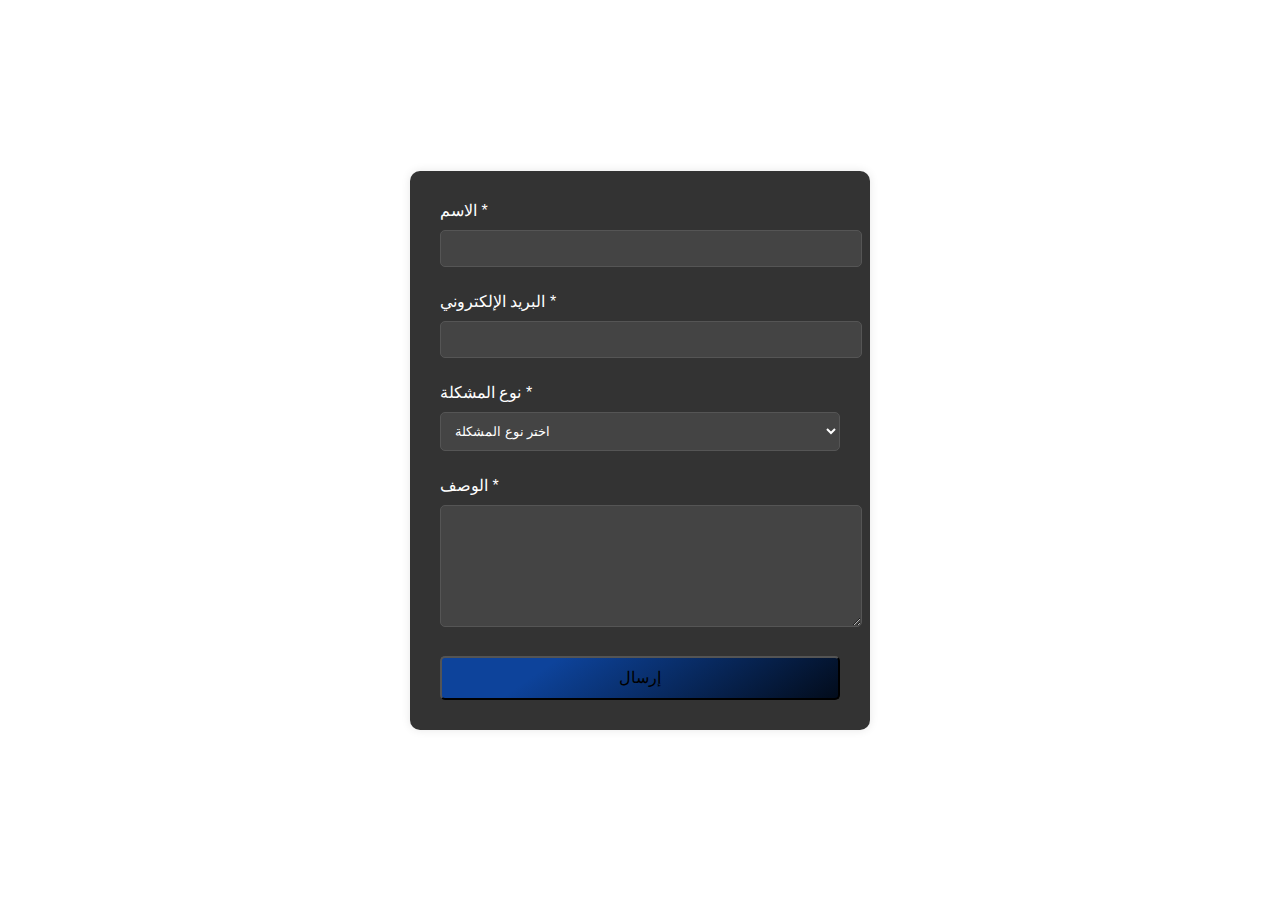
<file: communication.html>
<!DOCTYPE html>
<html lang="ar">
<head>
    <meta charset="UTF-8">
    <meta name="viewport" content="width=device-width, initial-scale=1.0">
    <title>نموذج مع أيقونة الإرسال</title>
    <link rel="stylesheet" href="communication.css">
</head>
<body>
    <div class="form-container">
        <form action="#" method="POST">
            <div class="input-group">
                <label for="name">الاسم *</label>
                <input type="text" id="name" name="name" required>
            </div>
            <div class="input-group">
                <label for="email">البريد الإلكتروني *</label>
                <input type="email" id="email" name="email" required>
            </div>
            <div class="input-group">
                <label for="issue">نوع المشكلة *</label>
                <select id="issue" name="issue" required>
                    <option value="">اختر نوع المشكلة</option>
                    <option value="technical">مشكلة تقنية</option>
                    <option value="account">حساب</option>
                    <option value="other">أخرى</option>
                </select>
            </div>
            <div class="input-group">
                <label for="description">الوصف *</label>
                <textarea id="description" name="description" required></textarea>
            </div>
            <button type="submit" class="submit-btn">
                <span>إرسال</span>
                
            </button>
        </form>
    </div>
</body>
</html>
</file>
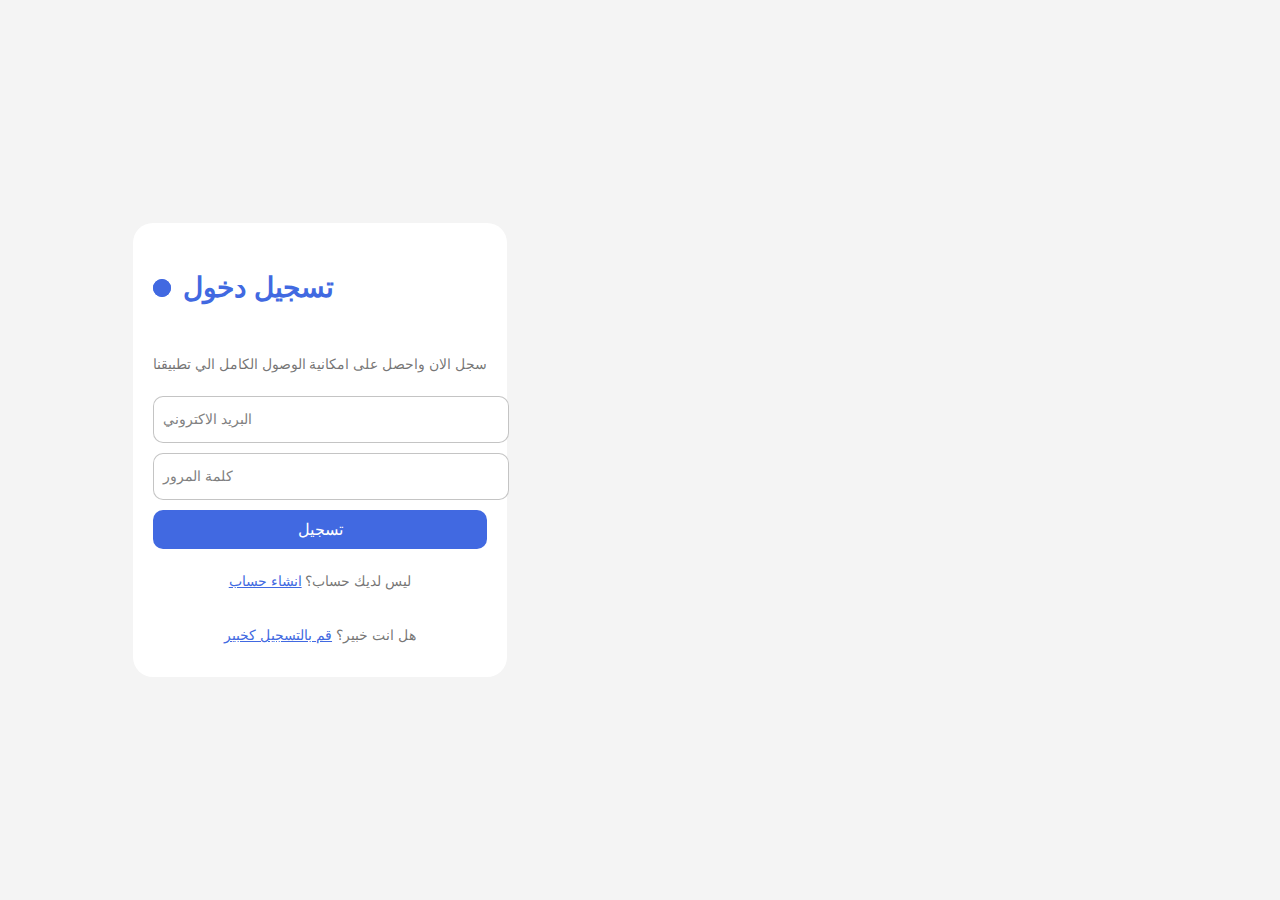
<file: login.html>
<!DOCTYPE html>
<html lang="en">
<head>
  <meta charset="UTF-8">
  <meta name="viewport" content="width=device-width, initial-scale=1.0">
  <title>Split Screen Form</title>
  <link rel="stylesheet" href="https://cdnjs.cloudflare.com/ajax/libs/font-awesome/6.0.0-beta3/css/all.min.css">
  <link rel="stylesheet" href="login.css">
  <link rel="stylesheet" href="https://cdnjs.cloudflare.com/ajax/libs/font-awesome/6.0.0-beta3/css/all.min.css">

  <style>
    /* إضافة CSS هنا */
  </style>
</head>
<body>
  <div class="container">
    <div class="left">
        
        <form class="form">
            <p class="title">تسجيل دخول </p>
            <p class="message">سجل الان واحصل على امكانية الوصول الكامل الي تطبيقنا  </p>
                
                    
            <label>
                <input required="" placeholder="" type="email" class="input">
                <span>البريد الاكتروني</span>
            </label> 
                
            <label>
                <input required="" placeholder="" type="password" class="input">
                <span>كلمة المرور </span>
            </label>
           
            
            <button class="submit">تسجيل</button>
            <p class="signin">ليس لديك حساب؟ <a href="login2.html">انشاء حساب </a> </p>
            <p class="signin">هل انت خبير؟   <a href="register as expert.html">قم بالتسجيل كخبير </a> </p>

        </form>
    </div>
    <div class="right"></div>
    
    
  </div>
</body>
</html>
</file>
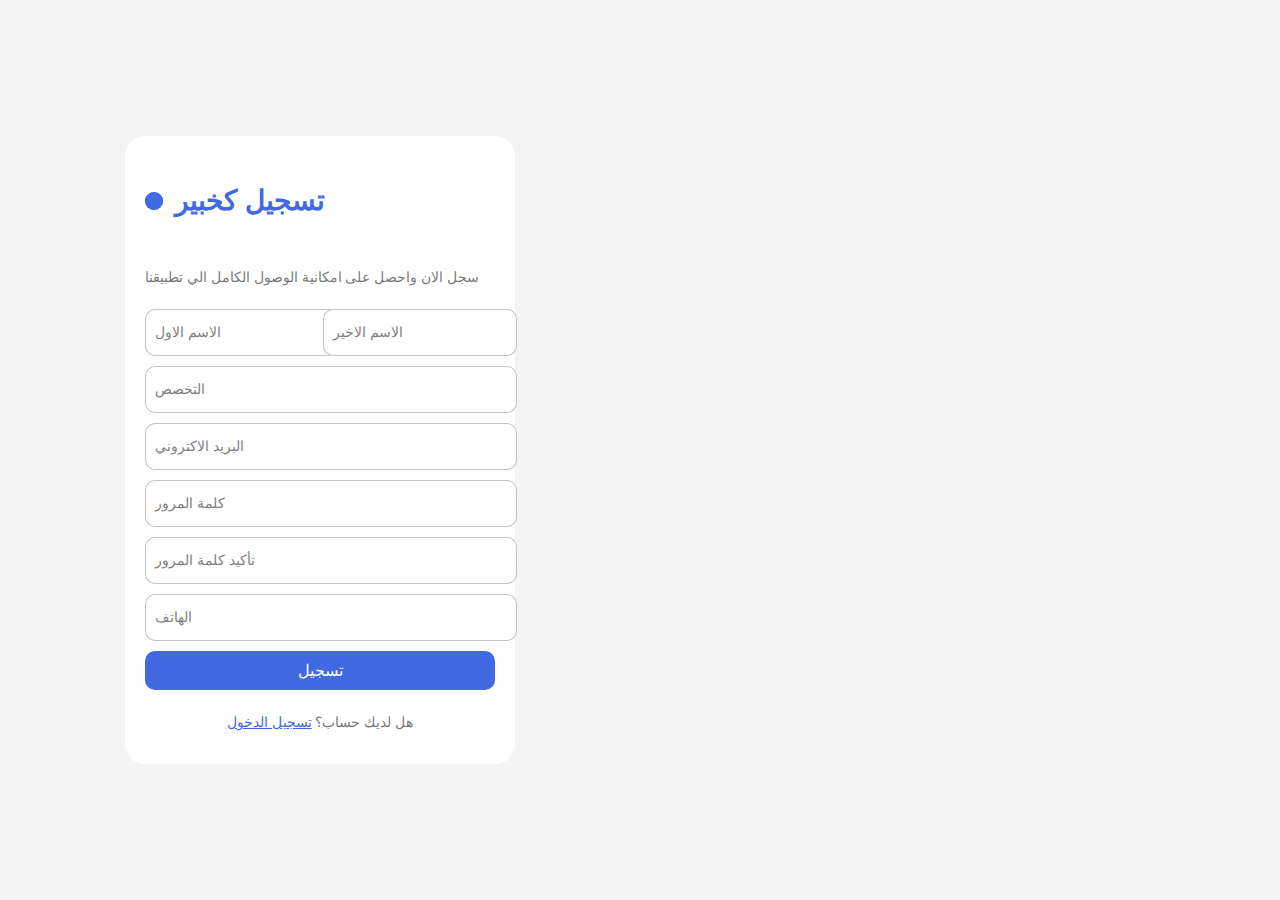
<file: register as expert.html>
<!DOCTYPE html>
<html lang="en">
<head>
  <meta charset="UTF-8">
  <meta name="viewport" content="width=device-width, initial-scale=1.0">
  <title>Split Screen Form</title>
  <link rel="stylesheet" href="https://cdnjs.cloudflare.com/ajax/libs/font-awesome/6.0.0-beta3/css/all.min.css">
  <link rel="stylesheet" href="register as expert.css">
  <link rel="stylesheet" href="https://cdnjs.cloudflare.com/ajax/libs/font-awesome/6.0.0-beta3/css/all.min.css">

  <style>
    /* إضافة CSS هنا */
  </style>
</head>
<body>
  <div class="container">
    <div class="left">
        
        <form class="form">
            <p class="title">تسجيل كخبير </p>
            <p class="message">سجل الان واحصل على امكانية الوصول الكامل الي تطبيقنا  </p>
                <div class="flex">
                <label>
                    <input required="" placeholder="" type="text" class="input">
                    <span>الاسم الاول</span>
                </label>
        
                <label>
                    <input required="" placeholder="" type="text" class="input">
                    <span>الاسم الاخير</span>
                </label>
                
            </div>  
            <label>
                <input required="" placeholder="" type="text" class="input">
                <span>التخصص </span>
            </label> 
           
                    
            <label>
                <input required="" placeholder="" type="email" class="input">
                <span>البريد الاكتروني</span>
            </label> 

                
            <label>
                <input required="" placeholder="" type="password" class="input">
                <span>كلمة المرور </span>
            </label>
            <label>
                <input required="" placeholder="" type="password" class="input">
                <span>تأكيد كلمة المرور </span>
            </label>
            <label>
                <input required="" placeholder="" type="" class="input">
                <span>الهاتف</span>
            </label>
            <button class="submit">تسجيل</button>
            <p class="signin">هل لديك حساب؟ <a href="login.html">تسجيل الدخول</a> </p>

        </form>
    </div>
    <div class="right"></div>
    
    
  </div>
</body>
</html>
</file>
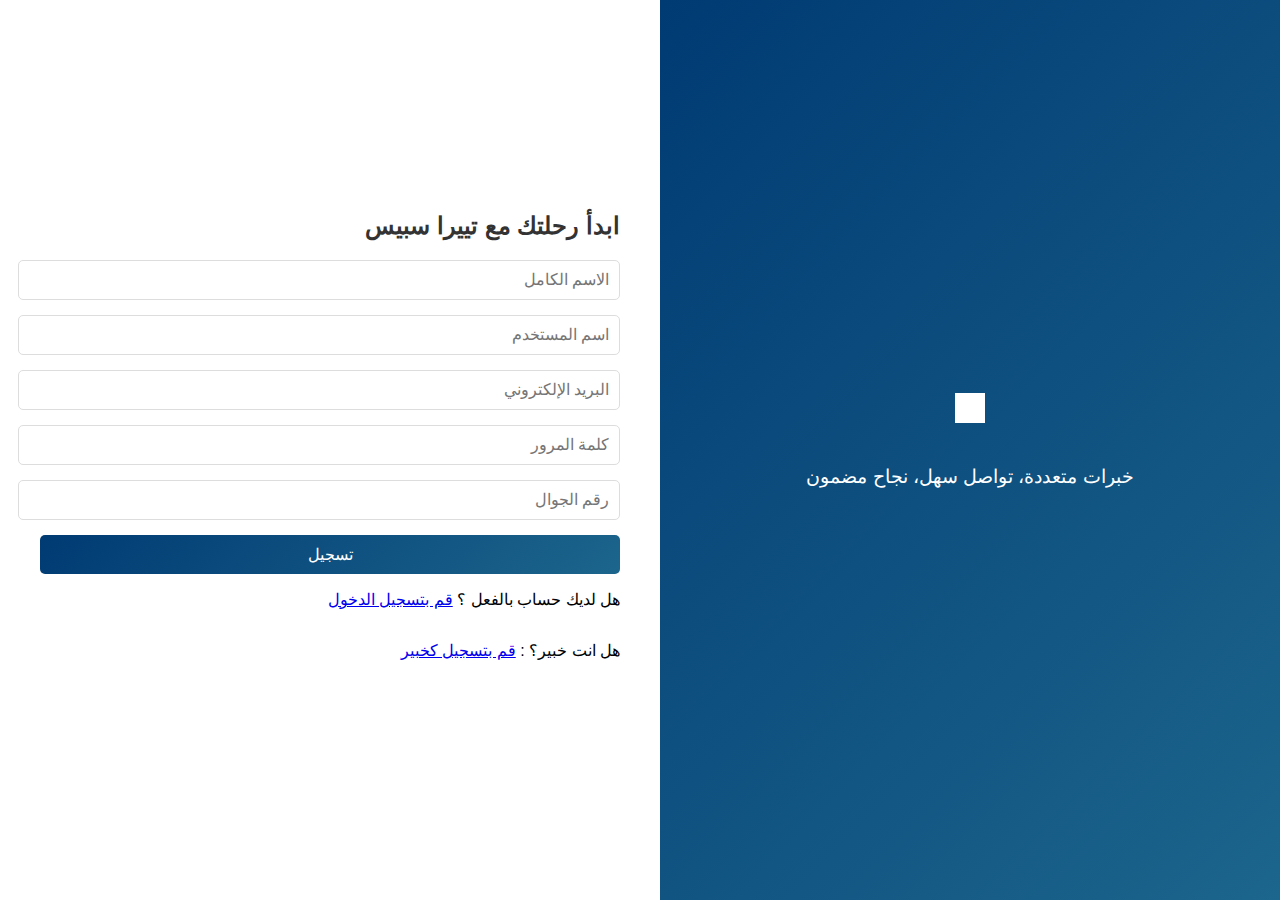
<file: register.html>
<!DOCTYPE html>
<html lang="ar" dir="rtl">
<head>
    <meta charset="UTF-8">
    <meta name="viewport" content="width=device-width, initial-scale=1.0">
    <title>صفحة التسجيل</title>
    <link rel="stylesheet" href="register.css">
    <link rel="stylesheet" href="https://cdnjs.cloudflare.com/ajax/libs/font-awesome/6.0.0-beta3/css/all.min.css">
    
</head>
<body>
    <div class="container">
        <div class="left-section">
            <div class="logo"></div>
            <p class="tagline">خبرات متعددة، تواصل سهل، نجاح مضمون</p>
        </div>
        <div class="right-section">
            <h2>ابدأ رحلتك مع تييرا سبيس</h2>
            <form method="POST" action="register.php">
                <input type="text" name="full_name" placeholder="الاسم الكامل" required>
                <input type="text" name="username" placeholder="اسم المستخدم" required>
                <input type="email" name="email" placeholder="البريد الإلكتروني" required>
                <input type="password" name="password" placeholder="كلمة المرور" required>
                <input type="text" name="phone_number" placeholder="رقم الجوال" required>
                <button type="submit">تسجيل</button>
            </form>
            <p class="signin">هل لديك حساب بالفعل ؟   <a href="login.html">قم بتسجيل الدخول</a> </p>
            
            <p class="signin">هل انت خبير؟ :  <a href="login2.html">قم بتسجيل كخبير</a> </p>

        </p>
        
        
            
                
        
           
            
        </div>
    </div>
</body>
</html>
</file>
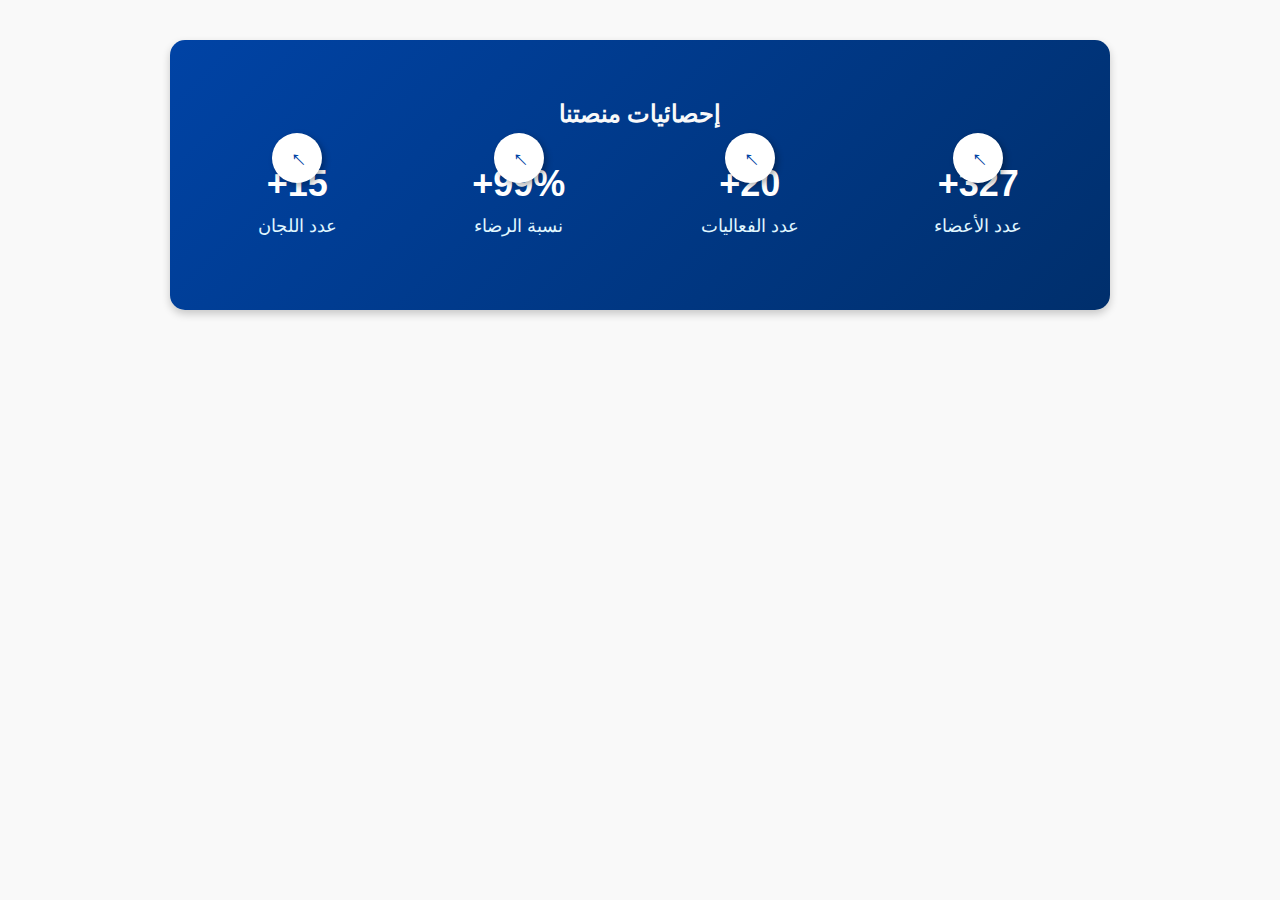
<file: statistecs.html>
<!DOCTYPE html>
<html lang="ar" dir="rtl">
<head>
    <meta charset="UTF-8">
    <meta name="viewport" content="width=device-width, initial-scale=1.0">
    <title>إحصائيات المنصة</title>
    <style>
        body {
            font-family: Arial, sans-serif;
            margin: 0;
            padding: 0;
            background-color: #f9f9f9;
        }

        .stats-section {
            background: linear-gradient(135deg, #0043a5, #002f6c);
            color: white;
            text-align: center;
            padding: 40px 20px;
            border-radius: 15px;
            margin: 40px auto;
            max-width: 900px;
            box-shadow: 0 4px 8px rgba(0, 0, 0, 0.2);
        }

        .stats-section h2 {
            font-size: 24px;
            margin-bottom: 20px;
            color: #f9f9f9;
        }

        .stats-container {
            display: flex;
            justify-content: space-around;
            align-items: center;
            flex-wrap: wrap;
        }

        .stat-item {
            position: relative;
            text-align: center;
            margin: 15px;
        }

        .stat-item h3 {
            font-size: 36px;
            margin: 0;
            color: #ffffff;
        }

        .stat-item p {
            font-size: 18px;
            margin-top: 10px;
            color: #e0f7ff;
        }

        .stat-item .arrow {
            position: absolute;
            top: -30px;
            left: 50%;
            transform: translateX(-50%) rotate(-45deg);
            width: 50px;
            height: 50px;
            background: white;
            border-radius: 50%;
            display: flex;
            justify-content: center;
            align-items: center;
            color: #0043a5;
            font-weight: bold;
            font-size: 20px;
            box-shadow: 0 4px 6px rgba(0, 0, 0, 0.3);
        }

        .stat-item .arrow::after {
            content: "↑";
            position: absolute;
            top: 12px;
            font-size: 24px;
            font-weight: bold;
        }
    </style>
</head>
<body>
    <div class="stats-section">
        <h2>إحصائيات منصتنا</h2>
        <div class="stats-container">
            <div class="stat-item">
                <div class="arrow"></div>
                <h3>327+</h3>
                <p>عدد الأعضاء</p>
            </div>
            <div class="stat-item">
                <div class="arrow"></div>
                <h3>20+</h3>
                <p>عدد الفعاليات</p>
            </div>
            <div class="stat-item">
                <div class="arrow"></div>
                <h3>99%+</h3>
                <p>نسبة الرضاء</p>
            </div>
            <div class="stat-item">
                <div class="arrow"></div>
                <h3>15+</h3>
                <p>عدد اللجان</p>
            </div>
        </div>
    </div>
</body>
</html>
</file>
<file: communication.css>
/* التصميم العام للنموذج */
body {
    font-family: Arial, sans-serif;
    background-color: #ffffff;
    color: white;
    display: flex;
    justify-content: center;
    align-items: center;
    height: 100vh;
    margin: 0;
}

.form-container {
    background-color: #333;
    padding: 30px;
    border-radius: 10px;
    width: 400px;
    box-shadow: 0 0 10px rgba(0, 0, 0, 0.1);
}

.input-group {
    margin-bottom: 20px;
}

.input-group label {
    display: block;
    margin-bottom: 5px;
}

.input-group input,
.input-group select,
.input-group textarea {
    width: 100%;
    padding: 10px;
    margin: 5px 0;
    background-color: #444;
    border: 1px solid #555;
    border-radius: 5px;
    color: white;
}

.input-group textarea {
    resize: vertical;
    min-height: 100px;
}

button.submit-btn {
    display: flex;
    align-items: center;
    justify-content: center;
    --clr-font-main: hsla(0 0% 20% / 100);
  --btn-bg-1: rgb(0, 0, 0);
  --btn-bg-2: rgb(13, 67, 155);
  --btn-bg-color: rgb(255, 255, 255);
  --radii: 0.5em;
  cursor: pointer;
  padding: 1em 1.4em;
  min-width: 120px;
  min-height: 44px;
  font-size: var(--size, 1rem);
  font-weight: 500;
  transition: 0.8s;
  background-size: 280% auto;
  background-image: linear-gradient(
    325deg,
    var(--btn-bg-2) 0%,
    var(--btn-bg-1) 55%,
    var(--btn-bg-2) 90%
  );
    padding: 10px 20px;
    border-radius: 5px;
    cursor: pointer;
    width: 100%;
}

button.submit-btn:hover {
    background-color: #45a049;
}

.send-icon {
    width: 20px;
    margin-right: 10px;
}
</file>
<file: login.css>
/* إعداد الحاوية الأساسية */
body, html {
  margin: 0;
  padding: 0;
  height: 100%;
  font-family: Arial, sans-serif;
}

.container {
  display: grid;
  grid-template-columns: 1fr 1fr; /* قسم الصفحة إلى نصفين متساويين */
  height: 100vh;
}

/* القسم الأيسر */
.left {
  background: #f4f4f4; /* لون خلفية رمادي */
  display: flex;
  justify-content: center;
  align-items: center;
}

/* نموذج التسجيل */
/* From Uiverse.io by Yaya12085 */ 
.form {
  display: flex;
  flex-direction: column;
  gap: 10px;
  max-width: 350px;
  background-color: #fff;
  padding: 20px;
  border-radius: 20px;
  position: relative;
}

.title {
  font-size: 28px;
  color: royalblue;
  font-weight: 600;
  letter-spacing: -1px;
  position: relative;
  display: flex;
  align-items: center;
  padding-left: 30px;
}

.title::before,.title::after {
  position: absolute;
  content: "";
  height: 16px;
  width: 16px;
  border-radius: 50%;
  left: 0px;
  background-color: royalblue;
}

.title::before {
  width: 18px;
  height: 18px;
  background-color: royalblue;
}

.title::after {
  width: 18px;
  height: 18px;
  animation: pulse 1s linear infinite;
}

.message, .signin {
  color: rgba(88, 87, 87, 0.822);
  font-size: 14px;
}

.signin {
  text-align: center;
}

.signin a {
  color: royalblue;
}

.signin a:hover {
  text-decoration: underline royalblue;
}

.flex {
  display: flex;
  width: 100%;
  gap: 6px;
}

.form label {
  position: relative;
}

.form label .input {
  width: 100%;
  padding: 10px 10px 20px 10px;
  outline: 0;
  border: 1px solid rgba(105, 105, 105, 0.397);
  border-radius: 10px;
}

.form label .input + span {
  position: absolute;
  left: 10px;
  top: 15px;
  color: grey;
  font-size: 0.9em;
  cursor: text;
  transition: 0.3s ease;
}

.form label .input:placeholder-shown + span {
  top: 15px;
  font-size: 0.9em;
}

.form label .input:focus + span,.form label .input:valid + span {
  top: 30px;
  font-size: 0.7em;
  font-weight: 600;
}

.form label .input:valid + span {
  color: green;
}

.submit {
  border: none;
  outline: none;
  background-color: royalblue;
  padding: 10px;
  border-radius: 10px;
  color: #fff;
  font-size: 16px;
  transform: .3s ease;
}

.submit:hover {
  background-color: rgb(56, 90, 194);
}

@keyframes pulse {
  from {
    transform: scale(0.9);
    opacity: 1;
  }

  to {
    transform: scale(1.8);
    opacity: 0;
  }
}
 

/* القسم الأيمن */
.right {
  background: #f4f4f4; /* لون ابيض */
  
}
</file>
<file: register as expert.css>
/* إعداد الحاوية الأساسية */
body, html {
  margin: 0;
  padding: 0;
  height: 100%;
  font-family: Arial, sans-serif;
}

.container {
  display: grid;
  grid-template-columns: 1fr 1fr; /* قسم الصفحة إلى نصفين متساويين */
  height: 100vh;
}

/* القسم الأيسر */
.left {
  background: #f4f4f4; /* لون خلفية رمادي */
  display: flex;
  justify-content: center;
  align-items: center;
}

/* نموذج التسجيل */
/* From Uiverse.io by Yaya12085 */ 
.form {
  display: flex;
  flex-direction: column;
  gap: 10px;
  max-width: 350px;
  background-color: #fff;
  padding: 20px;
  border-radius: 20px;
  position: relative;
}

.title {
  font-size: 28px;
  color: royalblue;
  font-weight: 600;
  letter-spacing: -1px;
  position: relative;
  display: flex;
  align-items: center;
  padding-left: 30px;
}

.title::before,.title::after {
  position: absolute;
  content: "";
  height: 16px;
  width: 16px;
  border-radius: 50%;
  left: 0px;
  background-color: royalblue;
}

.title::before {
  width: 18px;
  height: 18px;
  background-color: royalblue;
}

.title::after {
  width: 18px;
  height: 18px;
  animation: pulse 1s linear infinite;
}

.message, .signin {
  color: rgba(88, 87, 87, 0.822);
  font-size: 14px;
}

.signin {
  text-align: center;
}

.signin a {
  color: royalblue;
}

.signin a:hover {
  text-decoration: underline royalblue;
}

.flex {
  display: flex;
  width: 100%;
  gap: 6px;
}

.form label {
  position: relative;
}

.form label .input {
  width: 100%;
  padding: 10px 10px 20px 10px;
  outline: 0;
  border: 1px solid rgba(105, 105, 105, 0.397);
  border-radius: 10px;
}

.form label .input + span {
  position: absolute;
  left: 10px;
  top: 15px;
  color: grey;
  font-size: 0.9em;
  cursor: text;
  transition: 0.3s ease;
}

.form label .input:placeholder-shown + span {
  top: 15px;
  font-size: 0.9em;
}

.form label .input:focus + span,.form label .input:valid + span {
  top: 30px;
  font-size: 0.7em;
  font-weight: 600;
}

.form label .input:valid + span {
  color: green;
}

.submit {
  border: none;
  outline: none;
  background-color: royalblue;
  padding: 10px;
  border-radius: 10px;
  color: #fff;
  font-size: 16px;
  transform: .3s ease;
}

.submit:hover {
  background-color: rgb(56, 90, 194);
}

@keyframes pulse {
  from {
    transform: scale(0.9);
    opacity: 1;
  }

  to {
    transform: scale(1.8);
    opacity: 0;
  }
}
 

/* القسم الأيمن */
.right {
  background: #f4f4f4; /* لون ابيض */
  
}
</file>
<file: register.css>
/* ملف styles.css */
body {
    font-family: Arial, sans-serif;
    margin: 0;
    padding: 0;
    direction: rtl;
    background-color: #f5f5f5;
}

.container {
    display: flex;
    height: 100vh;
}

.left-section {
    flex: 1;
    background: linear-gradient(135deg, #003b73, #1c658c);
    color: white;
    display: flex;
    flex-direction: column;
    align-items: center;
    justify-content: center;
    padding: 20px;
}

.logo23 {
    width: 30px;
    height: 30px;
    background-color: white;
    margin-bottom: 2px;
    clip-path: polygon();
}
.logo {
    width: 30px;
    height: 30px;
    background-color: white;
    margin-bottom:23px;
    clip-path: polygon();
}

.tagline {
    font-size: 1.2rem;
    text-align: center;
}

.right-section {
    flex: 1;
    background-color: white;
    padding: 40px;
    display: flex;
    flex-direction: column;
    justify-content: center;
    align-items: flex-start;
}

h2 {
    margin-bottom: 20px;
    color: #333;
}

form {
    width: 100%;
}

form input {
    width: 100%;
    padding: 10px;
    margin-bottom: 15px;
    border: 1px solid #ddd;
    border-radius: 5px;
    font-size: 1rem;
}

form .privacy-policy {
    display: flex;
    align-items: center;
    font-size: 0.9rem;
    margin-bottom: 15px;
}

form .privacy-policy a {
    color: #0059ff;
    text-decoration: none;
    margin-left: 5px;
}

form button {
    width: 100%;
    padding: 10px;
    background: linear-gradient(135deg, #003b73, #1c658c);
    color: white;
    border: none;
    border-radius: 5px;
    font-size: 1rem;
    cursor: pointer;
}

form button:hover {
    background-color: #1a4eb8;
}

.footer-text {
    font-size: 0.9rem;
    margin-top: 10px;
}

.footer-text a {
    color: #0046c9;
    text-decoration: none;
}
</file>
